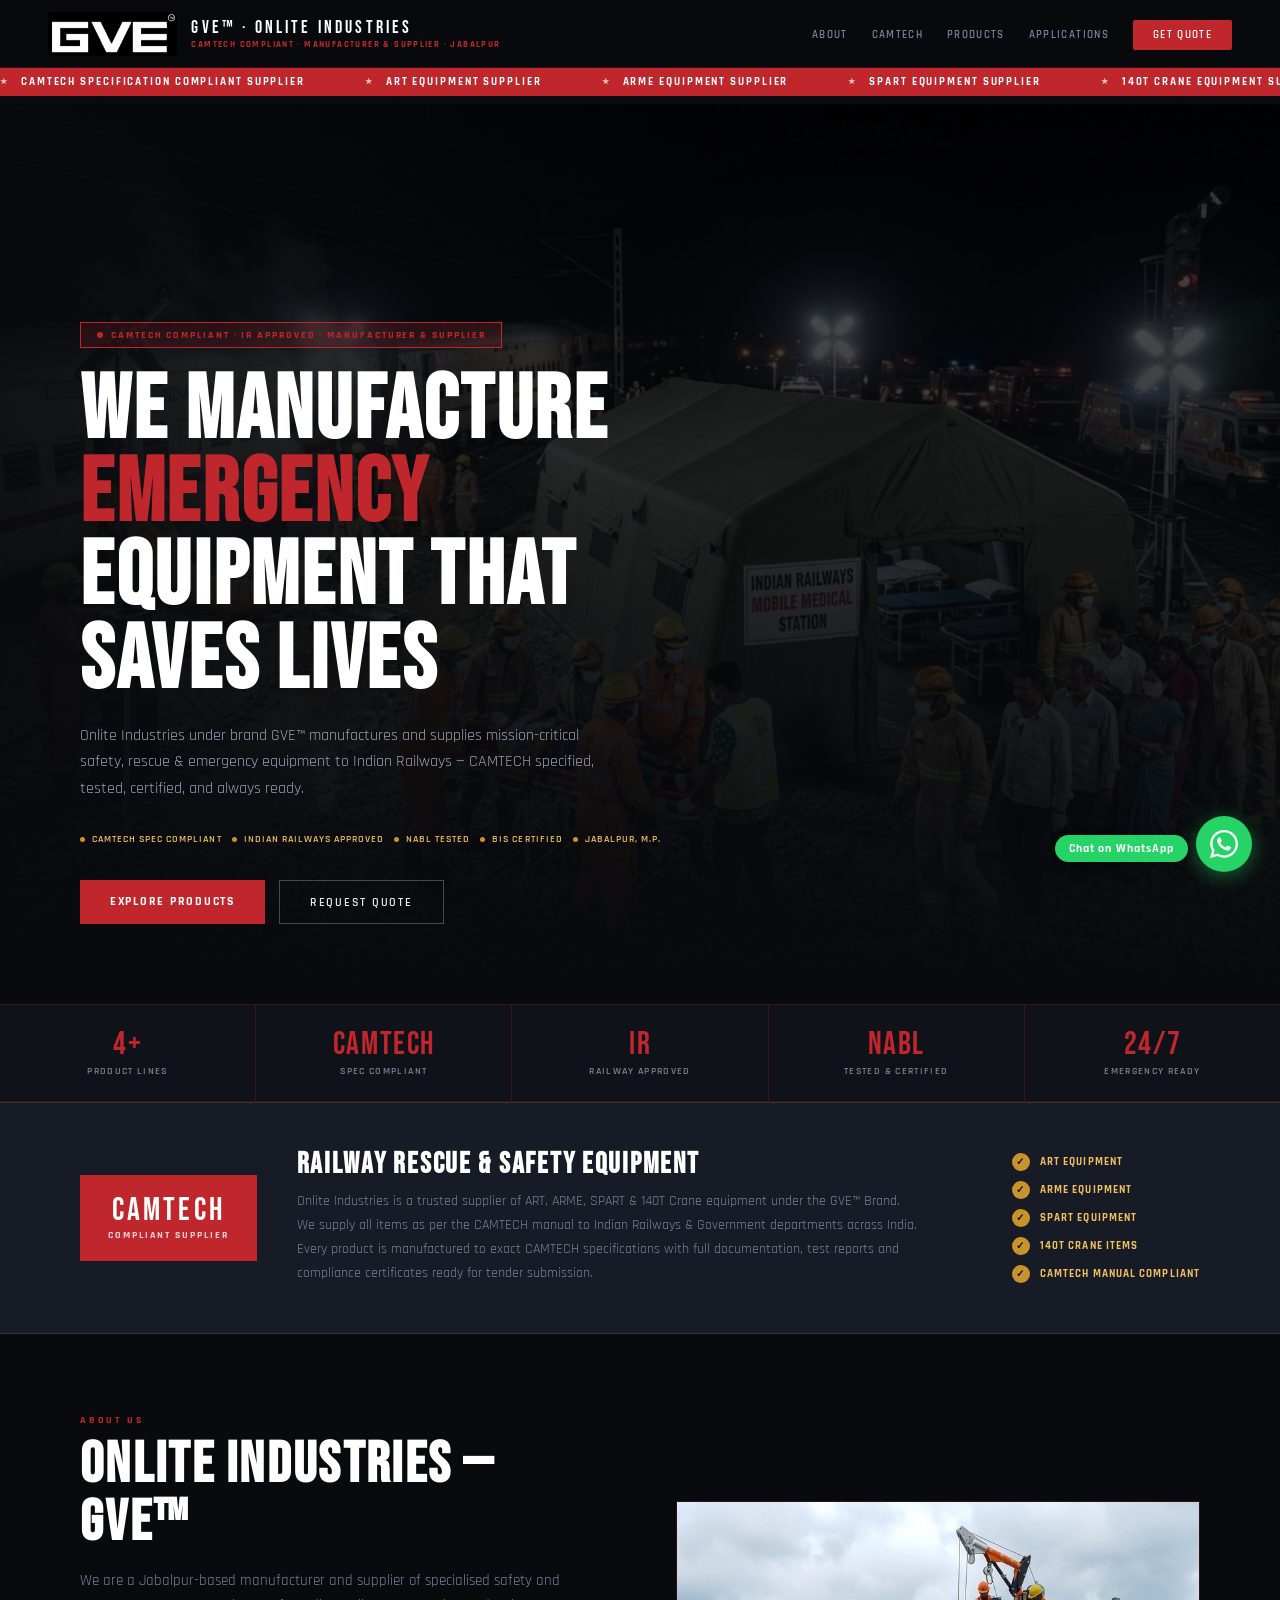
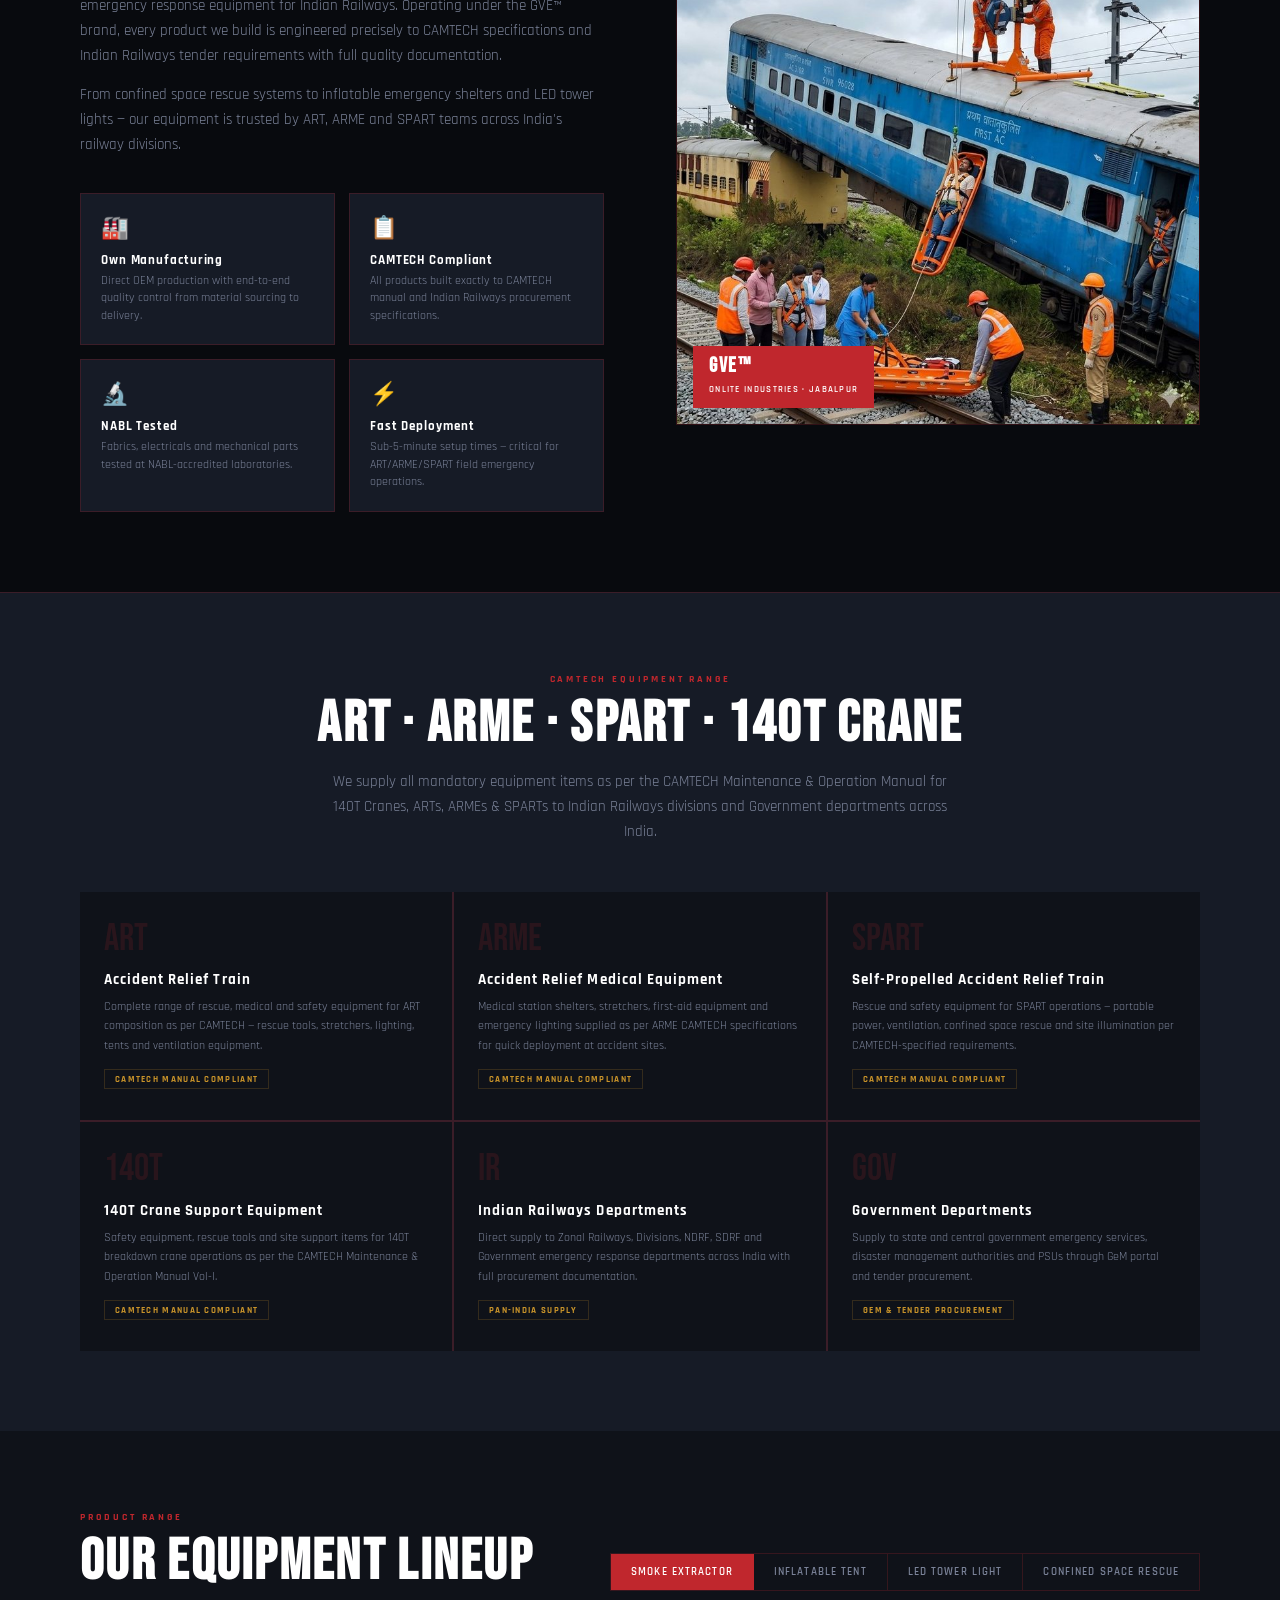
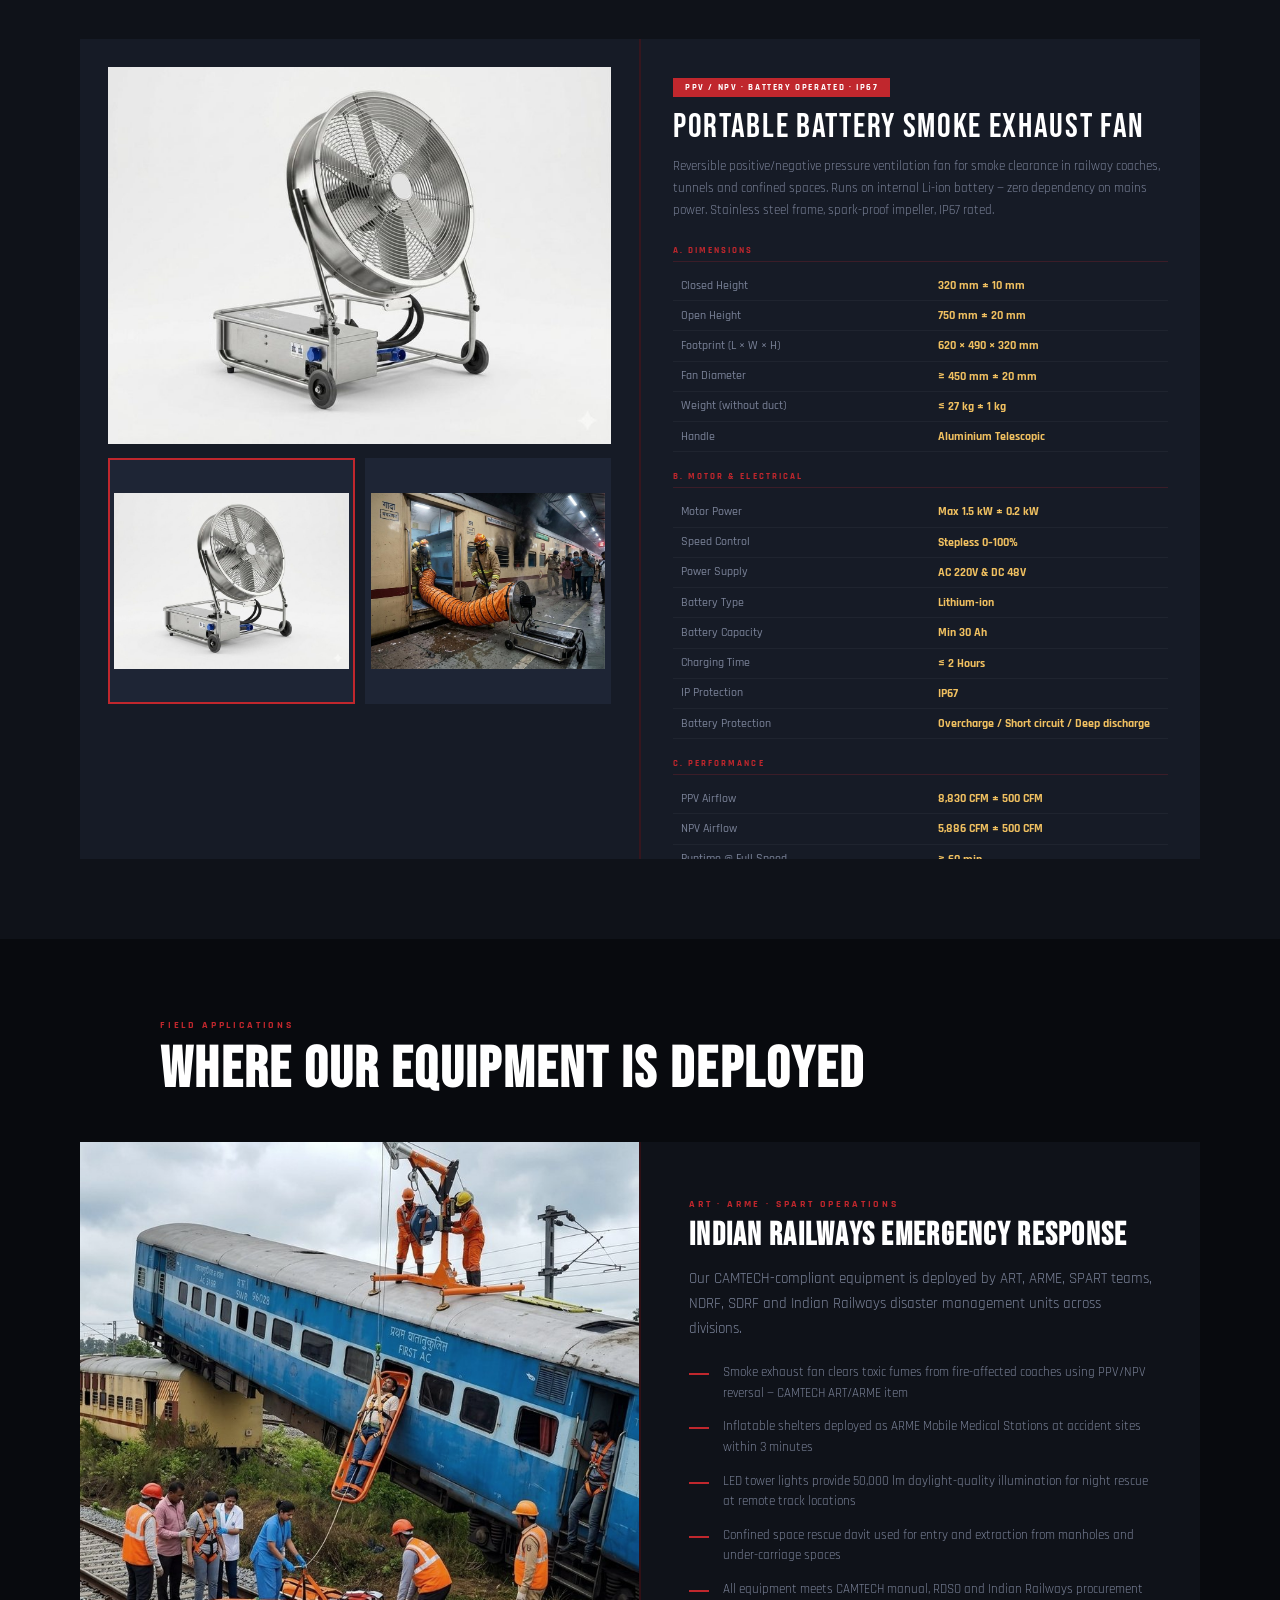
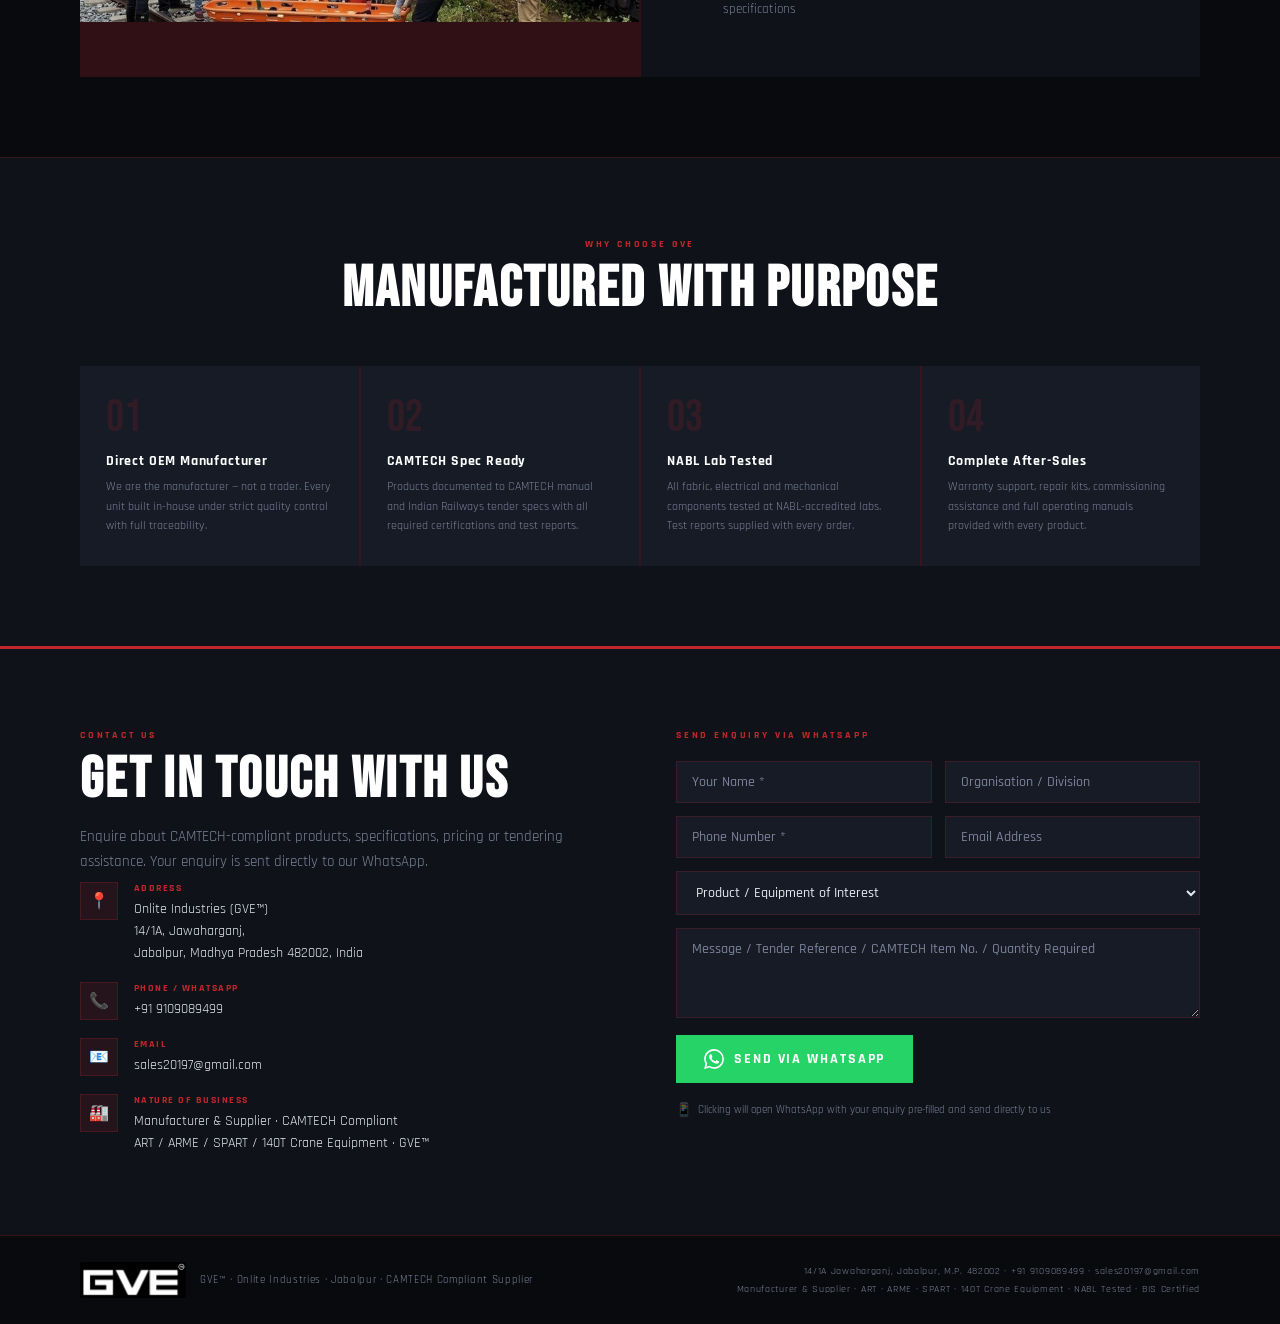
<file: index.html>
<!DOCTYPE html>
<html lang="en">
<head>
<meta charset="UTF-8">
<meta name="viewport" content="width=device-width, initial-scale=1.0">
<title>GVE – Onlite Industries | CAMTECH Compliant Railway Emergency Equipment Manufacturer</title>
<meta name="description" content="Onlite Industries (GVE Brand) - CAMTECH compliant manufacturer and supplier of ART, ARME, SPART and 140T Crane emergency equipment for Indian Railways. Based in Jabalpur, MP.">
<link rel="preconnect" href="https://fonts.googleapis.com">
<link href="https://fonts.googleapis.com/css2?family=Bebas+Neue&family=Rajdhani:wght@400;500;600;700&display=swap" rel="stylesheet">
<link rel="stylesheet" href="style.css">
</head>
<body>

<!-- NAV -->
<nav>
  <div class="nav-logo">
    <img src="logo.png" alt="GVE Logo">
    <div class="nav-info">
      <span class="nav-brand">GVE™ · Onlite Industries</span>
      <span class="nav-sub">CAMTECH Compliant · Manufacturer &amp; Supplier · Jabalpur</span>
    </div>
  </div>
  <ul class="nav-links">
    <li><a href="#about">About</a></li>
    <li><a href="#camtech">CAMTECH</a></li>
    <li><a href="#products">Products</a></li>
    <li><a href="#application">Applications</a></li>
    <li><a href="#contact" class="nav-cta">Get Quote</a></li>
  </ul>
</nav>

<!-- TICKER -->
<div class="camtech-ticker">
  <div class="ticker-inner">
    <span class="ticker-item">CAMTECH Specification Compliant Supplier</span>
    <span class="ticker-item">ART Equipment Supplier</span>
    <span class="ticker-item">ARME Equipment Supplier</span>
    <span class="ticker-item">SPART Equipment Supplier</span>
    <span class="ticker-item">140T Crane Equipment Supplier</span>
    <span class="ticker-item">Indian Railways Approved</span>
    <span class="ticker-item">NABL Tested Materials</span>
    <span class="ticker-item">BIS Certified Products</span>
    <span class="ticker-item">CAMTECH Specification Compliant Supplier</span>
    <span class="ticker-item">ART Equipment Supplier</span>
    <span class="ticker-item">ARME Equipment Supplier</span>
    <span class="ticker-item">SPART Equipment Supplier</span>
    <span class="ticker-item">140T Crane Equipment Supplier</span>
    <span class="ticker-item">Indian Railways Approved</span>
    <span class="ticker-item">NABL Tested Materials</span>
    <span class="ticker-item">BIS Certified Products</span>
  </div>
</div>

<!-- WHATSAPP FLOAT -->
<a class="wa-float" href="https://wa.me/919109089499" target="_blank" title="Chat on WhatsApp">
  <svg xmlns="http://www.w3.org/2000/svg" width="28" height="28" viewBox="0 0 24 24" fill="white"><path d="M17.472 14.382c-.297-.149-1.758-.867-2.03-.967-.273-.099-.471-.148-.67.15-.197.297-.767.966-.94 1.164-.173.199-.347.223-.644.075-.297-.15-1.255-.463-2.39-1.475-.883-.788-1.48-1.761-1.653-2.059-.173-.297-.018-.458.13-.606.134-.133.298-.347.446-.52.149-.174.198-.298.298-.497.099-.198.05-.371-.025-.52-.075-.149-.669-1.612-.916-2.207-.242-.579-.487-.5-.669-.51-.173-.008-.371-.01-.57-.01-.198 0-.52.074-.792.372-.272.297-1.04 1.016-1.04 2.479 0 1.462 1.065 2.875 1.213 3.074.149.198 2.096 3.2 5.077 4.487.709.306 1.262.489 1.694.625.712.227 1.36.195 1.871.118.571-.085 1.758-.719 2.006-1.413.248-.694.248-1.289.173-1.413-.074-.124-.272-.198-.57-.347m-5.421 7.403h-.004a9.87 9.87 0 01-5.031-1.378l-.361-.214-3.741.982.998-3.648-.235-.374a9.86 9.86 0 01-1.51-5.26c.001-5.45 4.436-9.884 9.888-9.884 2.64 0 5.122 1.03 6.988 2.898a9.825 9.825 0 012.893 6.994c-.003 5.45-4.437 9.884-9.885 9.884m8.413-18.297A11.815 11.815 0 0012.05 0C5.495 0 .16 5.335.157 11.892c0 2.096.547 4.142 1.588 5.945L.057 24l6.305-1.654a11.882 11.882 0 005.683 1.448h.005c6.554 0 11.89-5.335 11.893-11.893a11.821 11.821 0 00-3.48-8.413Z"/></svg>
</a>
<div class="wa-float-label">Chat on WhatsApp</div>

<!-- HERO -->
<div class="hero">
  <div class="hero-bg"></div>
  <div class="hero-grad"></div>
  <div class="hero-grad2"></div>
  <div class="hero-content">
    <div class="pill"><span></span> CAMTECH Compliant · IR Approved · Manufacturer &amp; Supplier</div>
    <h1 class="hero-title">WE MANUFACTURE<br><span class="accent">EMERGENCY</span><br>EQUIPMENT THAT<br>SAVES LIVES</h1>
    <p class="hero-desc">Onlite Industries under brand GVE™ manufactures and supplies mission-critical safety, rescue &amp; emergency equipment to Indian Railways — CAMTECH specified, tested, certified, and always ready.</p>
    <div class="hero-chips">
      <span class="chip">CAMTECH Spec Compliant</span>
      <span class="chip">Indian Railways Approved</span>
      <span class="chip">NABL Tested</span>
      <span class="chip">BIS Certified</span>
      <span class="chip">Jabalpur, M.P.</span>
    </div>
    <div class="hero-btns">
      <a href="#products" class="btn-r">Explore Products</a>
      <a href="#contact" class="btn-o">Request Quote</a>
    </div>
  </div>
</div>

<!-- STATS -->
<div class="stats">
  <div class="stat reveal"><div class="stat-n">4+</div><div class="stat-l">Product Lines</div></div>
  <div class="stat reveal"><div class="stat-n">CAMTECH</div><div class="stat-l">Spec Compliant</div></div>
  <div class="stat reveal"><div class="stat-n">IR</div><div class="stat-l">Railway Approved</div></div>
  <div class="stat reveal"><div class="stat-n">NABL</div><div class="stat-l">Tested &amp; Certified</div></div>
  <div class="stat reveal"><div class="stat-n">24/7</div><div class="stat-l">Emergency Ready</div></div>
</div>

<!-- CAMTECH BANNER -->
<div class="camtech-banner" id="camtech">
  <div class="camtech-inner reveal">
    <div class="camtech-badge"><div class="cb-top">CAMTECH</div><div class="cb-bot">Compliant Supplier</div></div>
    <div class="camtech-text">
      <h3>RAILWAY RESCUE &amp; SAFETY EQUIPMENT</h3>
      <p>Onlite Industries is a trusted supplier of ART, ARME, SPART &amp; 140T Crane equipment under the GVE™ Brand. We supply all items as per the CAMTECH manual to Indian Railways &amp; Government departments across India. Every product is manufactured to exact CAMTECH specifications with full documentation, test reports and compliance certificates ready for tender submission.</p>
    </div>
    <div class="camtech-tags">
      <div class="ctag">ART Equipment</div>
      <div class="ctag">ARME Equipment</div>
      <div class="ctag">SPART Equipment</div>
      <div class="ctag">140T Crane Items</div>
      <div class="ctag">CAMTECH Manual Compliant</div>
    </div>
  </div>
</div>

<!-- ABOUT -->
<section id="about" style="background:var(--dark)">
  <div class="about-wrap">
    <div class="reveal">
      <div class="sec-label">About Us</div>
      <h2 class="sec-title">ONLITE INDUSTRIES — GVE™</h2>
      <p class="sec-desc">We are a Jabalpur-based manufacturer and supplier of specialised safety and emergency response equipment for Indian Railways. Operating under the GVE™ brand, every product we build is engineered precisely to CAMTECH specifications and Indian Railways tender requirements with full quality documentation.</p>
      <p class="sec-desc" style="margin-top:14px">From confined space rescue systems to inflatable emergency shelters and LED tower lights — our equipment is trusted by ART, ARME and SPART teams across India's railway divisions.</p>
      <div class="about-cards">
        <div class="acard reveal"><div class="acard-ico">🏭</div><h4>Own Manufacturing</h4><p>Direct OEM production with end-to-end quality control from material sourcing to delivery.</p></div>
        <div class="acard reveal"><div class="acard-ico">📋</div><h4>CAMTECH Compliant</h4><p>All products built exactly to CAMTECH manual and Indian Railways procurement specifications.</p></div>
        <div class="acard reveal"><div class="acard-ico">🔬</div><h4>NABL Tested</h4><p>Fabrics, electricals and mechanical parts tested at NABL-accredited laboratories.</p></div>
        <div class="acard reveal"><div class="acard-ico">⚡</div><h4>Fast Deployment</h4><p>Sub-5-minute setup times — critical for ART/ARME/SPART field emergency operations.</p></div>
      </div>
    </div>
    <div class="reveal">
      <div class="about-right-img">
        <img src="confined_use.jpg" alt="Railway rescue operations" loading="lazy">
        <div class="about-badge"><strong>GVE™</strong><span>Onlite Industries · Jabalpur</span></div>
      </div>
    </div>
  </div>
</section>

<!-- CAMTECH EQUIPMENT -->
<section class="camtech-products">
  <div class="reveal" style="text-align:center">
    <div class="sec-label">CAMTECH Equipment Range</div>
    <h2 class="sec-title">ART · ARME · SPART · 140T CRANE</h2>
    <p class="sec-desc" style="max-width:640px;margin:0 auto">We supply all mandatory equipment items as per the CAMTECH Maintenance &amp; Operation Manual for 140T Cranes, ARTs, ARMEs &amp; SPARTs to Indian Railways divisions and Government departments across India.</p>
  </div>
  <div class="cp-grid">
    <div class="cp-card reveal"><div class="cp-card-num">ART</div><h3>Accident Relief Train</h3><p>Complete range of rescue, medical and safety equipment for ART composition as per CAMTECH — rescue tools, stretchers, lighting, tents and ventilation equipment.</p><span class="cp-tag">CAMTECH Manual Compliant</span></div>
    <div class="cp-card reveal"><div class="cp-card-num">ARME</div><h3>Accident Relief Medical Equipment</h3><p>Medical station shelters, stretchers, first-aid equipment and emergency lighting supplied as per ARME CAMTECH specifications for quick deployment at accident sites.</p><span class="cp-tag">CAMTECH Manual Compliant</span></div>
    <div class="cp-card reveal"><div class="cp-card-num">SPART</div><h3>Self-Propelled Accident Relief Train</h3><p>Rescue and safety equipment for SPART operations — portable power, ventilation, confined space rescue and site illumination per CAMTECH-specified requirements.</p><span class="cp-tag">CAMTECH Manual Compliant</span></div>
    <div class="cp-card reveal"><div class="cp-card-num">140T</div><h3>140T Crane Support Equipment</h3><p>Safety equipment, rescue tools and site support items for 140T breakdown crane operations as per the CAMTECH Maintenance &amp; Operation Manual Vol-I.</p><span class="cp-tag">CAMTECH Manual Compliant</span></div>
    <div class="cp-card reveal"><div class="cp-card-num">IR</div><h3>Indian Railways Departments</h3><p>Direct supply to Zonal Railways, Divisions, NDRF, SDRF and Government emergency response departments across India with full procurement documentation.</p><span class="cp-tag">Pan-India Supply</span></div>
    <div class="cp-card reveal"><div class="cp-card-num">GOV</div><h3>Government Departments</h3><p>Supply to state and central government emergency services, disaster management authorities and PSUs through GeM portal and tender procurement.</p><span class="cp-tag">GeM &amp; Tender Procurement</span></div>
  </div>
</section>

<!-- PRODUCTS -->
<section class="products-sec" id="products">
  <div class="prod-header reveal">
    <div>
      <div class="sec-label">Product Range</div>
      <h2 class="sec-title" style="margin-bottom:0">OUR EQUIPMENT LINEUP</h2>
    </div>
    <div class="prod-tabs">
      <button class="tab-btn active" onclick="showProd('smoke',this)">Smoke Extractor</button>
      <button class="tab-btn" onclick="showProd('tent',this)">Inflatable Tent</button>
      <button class="tab-btn" onclick="showProd('led',this)">LED Tower Light</button>
      <button class="tab-btn" onclick="showProd('confined',this)">Confined Space Rescue</button>
    </div>
  </div>

  <!-- SMOKE EXTRACTOR -->
  <div class="prod-detail active" id="prod-smoke">
    <div class="prod-layout">
      <div class="prod-gallery">
        <div class="main-img-wrap"><img id="smoke-main" src="smoke_product.jpg" alt="Battery Smoke Extractor"></div>
        <div class="thumb-row">
          <div class="thumb sel" onclick="setImg('smoke-main','smoke_product.jpg',this)"><img src="smoke_product.jpg" alt="" loading="lazy"></div>
          <div class="thumb" onclick="setImg('smoke-main','smoke_use.jpg',this)"><img src="smoke_use.jpg" alt="" loading="lazy"></div>
        </div>
      </div>
      <div class="prod-info">
        <div class="prod-tag">PPV / NPV · Battery Operated · IP67</div>
        <div class="prod-title">Portable Battery Smoke Exhaust Fan</div>
        <p class="prod-desc">Reversible positive/negative pressure ventilation fan for smoke clearance in railway coaches, tunnels and confined spaces. Runs on internal Li-ion battery — zero dependency on mains power. Stainless steel frame, spark-proof impeller, IP67 rated.</p>
        <div class="spec-section"><div class="spec-section-title">A. Dimensions</div>
          <table class="spec-table">
            <tr><td>Closed Height</td><td>320 mm ± 10 mm</td></tr>
            <tr><td>Open Height</td><td>750 mm ± 20 mm</td></tr>
            <tr><td>Footprint (L × W × H)</td><td>620 × 490 × 320 mm</td></tr>
            <tr><td>Fan Diameter</td><td>≥ 450 mm ± 20 mm</td></tr>
            <tr><td>Weight (without duct)</td><td>≤ 27 kg ± 1 kg</td></tr>
            <tr><td>Handle</td><td>Aluminium Telescopic</td></tr>
          </table>
        </div>
        <div class="spec-section"><div class="spec-section-title">B. Motor &amp; Electrical</div>
          <table class="spec-table">
            <tr><td>Motor Power</td><td>Max 1.5 kW ± 0.2 kW</td></tr>
            <tr><td>Speed Control</td><td>Stepless 0–100%</td></tr>
            <tr><td>Power Supply</td><td>AC 220V &amp; DC 48V</td></tr>
            <tr><td>Battery Type</td><td>Lithium-ion</td></tr>
            <tr><td>Battery Capacity</td><td>Min 30 Ah</td></tr>
            <tr><td>Charging Time</td><td>≤ 2 Hours</td></tr>
            <tr><td>IP Protection</td><td>IP67</td></tr>
            <tr><td>Battery Protection</td><td>Overcharge / Short circuit / Deep discharge</td></tr>
          </table>
        </div>
        <div class="spec-section"><div class="spec-section-title">C. Performance</div>
          <table class="spec-table">
            <tr><td>PPV Airflow</td><td>8,830 CFM ± 500 CFM</td></tr>
            <tr><td>NPV Airflow</td><td>5,886 CFM ± 500 CFM</td></tr>
            <tr><td>Runtime @ Full Speed</td><td>≥ 60 min</td></tr>
            <tr><td>Runtime @ 60% Speed</td><td>≥ 240 min</td></tr>
            <tr><td>Setup Time</td><td>≤ 10 seconds</td></tr>
            <tr><td>Tilt Range</td><td>–90° to +90°</td></tr>
            <tr><td>Duct Compatibility</td><td>Up to 10 m (500 mm PVC duct)</td></tr>
          </table>
        </div>
        <div class="spec-section"><div class="spec-section-title">D. Construction</div>
          <table class="spec-table">
            <tr><td>Main Frame</td><td>Stainless Steel</td></tr>
            <tr><td>Fan Blade</td><td>Reinforced Nylon / Polymer</td></tr>
            <tr><td>Fan Guard</td><td>SS Mesh (max 8 mm gap)</td></tr>
            <tr><td>Control Panel</td><td>IP65 LCD — Temp, Battery, Emergency Stop</td></tr>
            <tr><td>Inbuilt LED Light</td><td>Yes — Night Operation</td></tr>
            <tr><td>Spark Proof Impeller</td><td>Yes — Dynamic Balanced</td></tr>
          </table>
        </div>
        <div class="prod-rail-tag">✓ CAMTECH Compliant · Indian Railways Approved · NABL Tested</div>
      </div>
    </div>
  </div>

  <!-- INFLATABLE TENT -->
  <div class="prod-detail" id="prod-tent">
    <div class="prod-layout">
      <div class="prod-gallery">
        <div class="main-img-wrap"><img id="tent-main" src="tent1.jpg" alt="Inflatable Tent"></div>
        <div class="thumb-row">
          <div class="thumb sel" onclick="setImg('tent-main','tent1.jpg',this)"><img src="tent1.jpg" alt="" loading="lazy"></div>
          <div class="thumb" onclick="setImg('tent-main','tent2.jpg',this)"><img src="tent2.jpg" alt="" loading="lazy"></div>
          <div class="thumb" onclick="setImg('tent-main','tent3.jpg',this)"><img src="tent3.jpg" alt="" loading="lazy"></div>
        </div>
      </div>
      <div class="prod-info">
        <div class="prod-tag">Mobile Medical Station · Rapid Deploy · Air Beam</div>
        <div class="prod-title">Inflatable Modular Shelter Tent</div>
        <p class="prod-desc">Military-grade dark green inflatable shelter for Indian Railways ARME Mobile Medical Stations. Inflates in 3 minutes with dual AC blowers or 5 minutes on battery pack. Stands 60+ hours in field conditions with NABL-tested materials.</p>
        <div class="spec-section"><div class="spec-section-title">A. Dimensions &amp; Structure</div>
          <table class="spec-table">
            <tr><td>Nominal Size (L × W × H)</td><td>7.5 × 5.5 × 2.95 m (±5%)</td></tr>
            <tr><td>Sidewall Height</td><td>2.0 m (±5%)</td></tr>
            <tr><td>Air Beam Diameter</td><td>25–29 cm</td></tr>
            <tr><td>Doors</td><td>2 Nos. — 2×2 m each, Zippered</td></tr>
            <tr><td>Windows with Netting</td><td>6 Nos. — Zippered / Velcro</td></tr>
            <tr><td>Max Weight (excl. accessories)</td><td>140 kg</td></tr>
            <tr><td>Colour</td><td>Dark Green</td></tr>
          </table>
        </div>
        <div class="spec-section"><div class="spec-section-title">B. Materials &amp; Fabric</div>
          <table class="spec-table">
            <tr><td>Air Beam Fabric</td><td>Double-Side Coated PVC</td></tr>
            <tr><td>Outer Cover</td><td>High-Strength Oxford Fabric</td></tr>
            <tr><td>Inner Liner</td><td>Polyester Fabric (insulation)</td></tr>
            <tr><td>Ground Sheet</td><td>Double-Side Coated PVC + Extra Ground Sheet</td></tr>
            <tr><td>Seams</td><td>Polyester thread + Seam Tape (waterproof)</td></tr>
          </table>
        </div>
        <div class="spec-section"><div class="spec-section-title">C. Blower &amp; Power System</div>
          <table class="spec-table">
            <tr><td>AC Blower Power</td><td>Min 1750W, 230–240V AC, 50–60 Hz</td></tr>
            <tr><td>Inflation Time (2 blowers)</td><td>3 minutes</td></tr>
            <tr><td>Inflation Time (battery pack)</td><td>5 minutes</td></tr>
            <tr><td>Battery Type</td><td>LiFePO4 (Lithium Iron Phosphate)</td></tr>
            <tr><td>Battery Capacity</td><td>100 Ah</td></tr>
            <tr><td>Battery AC Output</td><td>220V–230V Inverter</td></tr>
            <tr><td>Battery Weight</td><td>15.63 kg ± 3 kg</td></tr>
            <tr><td>Blower Control</td><td>Wireless Remote, Auto Pressure Cut-Off</td></tr>
          </table>
        </div>
        <div class="spec-section"><div class="spec-section-title">D. Safety &amp; Performance</div>
          <table class="spec-table">
            <tr><td>Safety Valve Relief</td><td>3 PSI ± 0.5 PSI (auto over-pressure)</td></tr>
            <tr><td>Wind Stability</td><td>Stable at 25 km/hr</td></tr>
            <tr><td>Standing Duration</td><td>Minimum 60 hours</td></tr>
            <tr><td>Ground Anchoring</td><td>8× GI Pegs φ8mm×500mm + 8× Ropes</td></tr>
            <tr><td>NABL Test Standards</td><td>IS 7016 Part II, III, VII; IS 11871</td></tr>
            <tr><td>Warranty</td><td>1 Year (Fabric) / 6 Months (Battery Pack)</td></tr>
          </table>
        </div>
        <div class="prod-rail-tag">✓ CAMTECH Compliant · ARME Mobile Medical Station · NABL Tested</div>
      </div>
    </div>
  </div>

  <!-- LED TOWER LIGHT -->
  <div class="prod-detail" id="prod-led">
    <div class="prod-layout">
      <div class="prod-gallery">
        <div class="main-img-wrap"><img id="led-main" src="led1.jpg" alt="LED Tower Light"></div>
        <div class="thumb-row">
          <div class="thumb sel" onclick="setImg('led-main','led1.jpg',this)"><img src="led1.jpg" alt="" loading="lazy"></div>
          <div class="thumb" onclick="setImg('led-main','led2.jpg',this)"><img src="led2.jpg" alt="" loading="lazy"></div>
          <div class="thumb" onclick="setImg('led-main','led3.jpg',this)"><img src="led3.jpg" alt="" loading="lazy"></div>
        </div>
      </div>
      <div class="prod-info">
        <div class="prod-tag">250W · 50,000 Lm · BIS Certified · IP55</div>
        <div class="prod-title">Portable Telescopic LED Tower Light</div>
        <p class="prod-desc">Battery-powered motorised mast LED flood tower for night rescue and emergency site illumination at railway accident sites. Deploys in 30 seconds, covers 180 sq.m, 4 lighting modes with wireless remote. Charges while running on AC power.</p>
        <div class="spec-section"><div class="spec-section-title">A. LED Specifications</div>
          <table class="spec-table">
            <tr><td>Rated Wattage</td><td>250 W (4 × 60W heads)</td></tr>
            <tr><td>Colour Temperature</td><td>6500K</td></tr>
            <tr><td>CRI</td><td>≥ 80</td></tr>
            <tr><td>High Level Lumen</td><td>50,000 lm</td></tr>
            <tr><td>Medium Level Lumen</td><td>20,000 lm</td></tr>
            <tr><td>Low Level Lumen</td><td>5,000 lm</td></tr>
            <tr><td>Area Coverage</td><td>180 sq.m</td></tr>
            <tr><td>BIS Compliance</td><td>IS 10322 (Part 5/Sec 5)</td></tr>
          </table>
        </div>
        <div class="spec-section"><div class="spec-section-title">B. Mast &amp; Dimensions</div>
          <table class="spec-table">
            <tr><td>Tower Height (extended)</td><td>&gt; 3.0 m</td></tr>
            <tr><td>Closed Size (L×W×H)</td><td>645 × 585 × 1200 mm ± 5%</td></tr>
            <tr><td>Setup Time</td><td>~30 seconds</td></tr>
            <tr><td>Gross Weight (with battery)</td><td>Max 55 kg</td></tr>
            <tr><td>Wind Resistance</td><td>55 km/hr</td></tr>
            <tr><td>IP Protection</td><td>IP55</td></tr>
          </table>
        </div>
        <div class="spec-section"><div class="spec-section-title">C. Battery &amp; Power</div>
          <table class="spec-table">
            <tr><td>Battery Type</td><td>Li-ion, 15.0 Ah</td></tr>
            <tr><td>Charging Time</td><td>5 hours minimum</td></tr>
            <tr><td>Runtime at High Level</td><td>4 Hours</td></tr>
            <tr><td>Runtime at Medium Level</td><td>6 Hours</td></tr>
            <tr><td>Runtime at Low Level</td><td>8 Hours</td></tr>
            <tr><td>Input Voltage (AC)</td><td>220–240V, 50/60 Hz</td></tr>
            <tr><td>DC Input</td><td>72V DC, 4.5A</td></tr>
          </table>
        </div>
        <div class="spec-section"><div class="spec-section-title">D. Features &amp; Accessories</div>
          <table class="spec-table">
            <tr><td>Lighting Modes</td><td>High / Medium / Low / SOS</td></tr>
            <tr><td>Remote Control</td><td>Wireless — Power On/Off &amp; Mode Switch</td></tr>
            <tr><td>Transport</td><td>Wheeled container box + trolley handle</td></tr>
            <tr><td>Rain Cover</td><td>Provided</td></tr>
            <tr><td>AC Mode</td><td>Charges battery while running on AC</td></tr>
          </table>
        </div>
        <div class="prod-rail-tag">✓ CAMTECH Compliant · BIS IS 10322 · Indian Railways Approved</div>
      </div>
    </div>
  </div>

  <!-- CONFINED SPACE RESCUE -->
  <div class="prod-detail" id="prod-confined">
    <div class="prod-layout">
      <div class="prod-gallery">
        <div class="main-img-wrap"><img id="confined-main" src="confined_product.jpg" alt="Confined Space Rescue System"></div>
        <div class="thumb-row">
          <div class="thumb sel" onclick="setImg('confined-main','confined_product.jpg',this)"><img src="confined_product.jpg" alt="" loading="lazy"></div>
          <div class="thumb" onclick="setImg('confined-main','confined_use.jpg',this)"><img src="confined_use.jpg" alt="" loading="lazy"></div>
        </div>
      </div>
      <div class="prod-info">
        <div class="prod-tag">22.2 kN · 140 kg SRL · Vertical Rescue</div>
        <div class="prod-title">Confined Space Rescue System</div>
        <p class="prod-desc">Heavy-duty portable davit system for safe vertical entry and emergency extraction from manholes, railway under-carriages and confined maintenance spaces. Lightweight aluminium frame, man-rated winch, tool-free 360° swivelling arm.</p>
        <div class="spec-section"><div class="spec-section-title">A. Davit Crane &amp; Base</div>
          <table class="spec-table">
            <tr><td>Frame Material</td><td>Lightweight Aluminium</td></tr>
            <tr><td>Assembly</td><td>Tool-Free — Rapid Field Setup</td></tr>
            <tr><td>Arm Rotation</td><td>360° Swivelling</td></tr>
            <tr><td>Base Type</td><td>Adjustable H-Base with Independent Levelling Jacks</td></tr>
            <tr><td>Surface Compatibility</td><td>Uneven Surfaces — Fully Adjustable</td></tr>
          </table>
        </div>
        <div class="spec-section"><div class="spec-section-title">B. Winch &amp; SRL</div>
          <table class="spec-table">
            <tr><td>Winch Type</td><td>Man-Rated Mechanical Winch</td></tr>
            <tr><td>Gear Ratio</td><td>5:1</td></tr>
            <tr><td>Cable</td><td>30 m Galvanised Steel with Automatic Brake</td></tr>
            <tr><td>SRL Type</td><td>Dual-Mode — Fall Arrest &amp; Emergency Hoist</td></tr>
            <tr><td>SRL Capacity</td><td>140 kg</td></tr>
            <tr><td>Breaking Strength</td><td>22.2 kN (5,000 lbs)</td></tr>
          </table>
        </div>
        <div class="spec-section"><div class="spec-section-title">C. Stretcher &amp; Harness</div>
          <table class="spec-table">
            <tr><td>Stretcher Material</td><td>HDPE Shell with Stainless Steel Frame</td></tr>
            <tr><td>Stretcher Design</td><td>Tapered for Vertical Hoisting in Narrow Manholes</td></tr>
            <tr><td>Harness Attachment</td><td>Sternal and Shoulder D-Rings</td></tr>
            <tr><td>Harness Buckles</td><td>Quick-Connect with Ergonomic Padding</td></tr>
          </table>
        </div>
        <div class="prod-rail-tag">✓ CAMTECH Compliant · Indian Railways Approved · Vertical Rescue</div>
      </div>
    </div>
  </div>
</section>

<!-- APPLICATION -->
<section class="use-section" id="application">
  <div style="margin-bottom:44px;padding:0 80px" class="reveal">
    <div class="sec-label">Field Applications</div>
    <h2 class="sec-title">WHERE OUR EQUIPMENT IS DEPLOYED</h2>
  </div>
  <div class="use-grid">
    <div class="use-img reveal"><img src="confined_use.jpg" alt="Railway rescue operations" loading="lazy"></div>
    <div class="use-content reveal">
      <div class="sec-label">ART · ARME · SPART Operations</div>
      <h3 style="font-family:'Bebas Neue',sans-serif;font-size:2rem;letter-spacing:0.04em;color:#fff;line-height:1;margin-bottom:14px">INDIAN RAILWAYS EMERGENCY RESPONSE</h3>
      <p class="sec-desc">Our CAMTECH-compliant equipment is deployed by ART, ARME, SPART teams, NDRF, SDRF and Indian Railways disaster management units across divisions.</p>
      <ul class="use-list">
        <li>Smoke exhaust fan clears toxic fumes from fire-affected coaches using PPV/NPV reversal — CAMTECH ART/ARME item</li>
        <li>Inflatable shelters deployed as ARME Mobile Medical Stations at accident sites within 3 minutes</li>
        <li>LED tower lights provide 50,000 lm daylight-quality illumination for night rescue at remote track locations</li>
        <li>Confined space rescue davit used for entry and extraction from manholes and under-carriage spaces</li>
        <li>All equipment meets CAMTECH manual, RDSO and Indian Railways procurement specifications</li>
      </ul>
    </div>
  </div>
</section>

<!-- WHY US -->
<section class="why-sec">
  <div class="reveal" style="text-align:center">
    <div class="sec-label">Why Choose GVE</div>
    <h2 class="sec-title">MANUFACTURED WITH PURPOSE</h2>
  </div>
  <div class="why-grid">
    <div class="why-card reveal"><div class="why-num">01</div><h3>Direct OEM Manufacturer</h3><p>We are the manufacturer — not a trader. Every unit built in-house under strict quality control with full traceability.</p></div>
    <div class="why-card reveal"><div class="why-num">02</div><h3>CAMTECH Spec Ready</h3><p>Products documented to CAMTECH manual and Indian Railways tender specs with all required certifications and test reports.</p></div>
    <div class="why-card reveal"><div class="why-num">03</div><h3>NABL Lab Tested</h3><p>All fabric, electrical and mechanical components tested at NABL-accredited labs. Test reports supplied with every order.</p></div>
    <div class="why-card reveal"><div class="why-num">04</div><h3>Complete After-Sales</h3><p>Warranty support, repair kits, commissioning assistance and full operating manuals provided with every product.</p></div>
  </div>
</section>

<!-- CONTACT -->
<section class="contact-sec" id="contact">
  <div class="contact-wrap">
    <div class="reveal">
      <div class="sec-label">Contact Us</div>
      <h2 class="sec-title">GET IN TOUCH WITH US</h2>
      <p class="sec-desc">Enquire about CAMTECH-compliant products, specifications, pricing or tendering assistance. Your enquiry is sent directly to our WhatsApp.</p>
      <div class="contact-info">
        <div class="cinfo-item"><div class="cinfo-icon">📍</div><div class="cinfo-text"><h4>Address</h4><p>Onlite Industries (GVE™)<br>14/1A, Jawaharganj,<br>Jabalpur, Madhya Pradesh 482002, India</p></div></div>
        <div class="cinfo-item"><div class="cinfo-icon">📞</div><div class="cinfo-text"><h4>Phone / WhatsApp</h4><p><a href="https://wa.me/919109089499">+91 9109089499</a></p></div></div>
        <div class="cinfo-item"><div class="cinfo-icon">📧</div><div class="cinfo-text"><h4>Email</h4><p><a href="mailto:sales20197@gmail.com">sales20197@gmail.com</a></p></div></div>
        <div class="cinfo-item"><div class="cinfo-icon">🏭</div><div class="cinfo-text"><h4>Nature of Business</h4><p>Manufacturer &amp; Supplier · CAMTECH Compliant<br>ART / ARME / SPART / 140T Crane Equipment · GVE™</p></div></div>
      </div>
    </div>
    <div class="reveal">
      <div class="sec-label" style="margin-bottom:20px">Send Enquiry via WhatsApp</div>
      <div class="contact-form">
        <div class="form-row">
          <input class="form-input" id="f_name" type="text" placeholder="Your Name *">
          <input class="form-input" id="f_org" type="text" placeholder="Organisation / Division">
        </div>
        <div class="form-row">
          <input class="form-input" id="f_phone" type="tel" placeholder="Phone Number *">
          <input class="form-input" id="f_email" type="email" placeholder="Email Address">
        </div>
        <select class="form-input" id="f_product">
          <option value="" disabled selected>Product / Equipment of Interest</option>
          <option>Battery Smoke Exhaust Fan (PPV/NPV) — ART/ARME</option>
          <option>Inflatable Modular Shelter Tent — ARME Medical Station</option>
          <option>Portable Telescopic LED Tower Light — ART/SPART</option>
          <option>Confined Space Rescue System — ART/ARME</option>
          <option>140T Crane Support Equipment</option>
          <option>Multiple Products / Complete Package</option>
        </select>
        <textarea class="form-input" id="f_msg" placeholder="Message / Tender Reference / CAMTECH Item No. / Quantity Required"></textarea>
        <button class="wa-submit" onclick="sendWhatsApp()">
          <svg xmlns="http://www.w3.org/2000/svg" width="20" height="20" viewBox="0 0 24 24" fill="white"><path d="M17.472 14.382c-.297-.149-1.758-.867-2.03-.967-.273-.099-.471-.148-.67.15-.197.297-.767.966-.94 1.164-.173.199-.347.223-.644.075-.297-.15-1.255-.463-2.39-1.475-.883-.788-1.48-1.761-1.653-2.059-.173-.297-.018-.458.13-.606.134-.133.298-.347.446-.52.149-.174.198-.298.298-.497.099-.198.05-.371-.025-.52-.075-.149-.669-1.612-.916-2.207-.242-.579-.487-.5-.669-.51-.173-.008-.371-.01-.57-.01-.198 0-.52.074-.792.372-.272.297-1.04 1.016-1.04 2.479 0 1.462 1.065 2.875 1.213 3.074.149.198 2.096 3.2 5.077 4.487.709.306 1.262.489 1.694.625.712.227 1.36.195 1.871.118.571-.085 1.758-.719 2.006-1.413.248-.694.248-1.289.173-1.413-.074-.124-.272-.198-.57-.347m-5.421 7.403h-.004a9.87 9.87 0 01-5.031-1.378l-.361-.214-3.741.982.998-3.648-.235-.374a9.86 9.86 0 01-1.51-5.26c.001-5.45 4.436-9.884 9.888-9.884 2.64 0 5.122 1.03 6.988 2.898a9.825 9.825 0 012.893 6.994c-.003 5.45-4.437 9.884-9.885 9.884m8.413-18.297A11.815 11.815 0 0012.05 0C5.495 0 .16 5.335.157 11.892c0 2.096.547 4.142 1.588 5.945L.057 24l6.305-1.654a11.882 11.882 0 005.683 1.448h.005c6.554 0 11.89-5.335 11.893-11.893a11.821 11.821 0 00-3.48-8.413Z"/></svg>
          Send via WhatsApp
        </button>
        <div class="wa-note">Clicking will open WhatsApp with your enquiry pre-filled and send directly to us</div>
      </div>
    </div>
  </div>
</section>

<!-- FOOTER -->
<footer>
  <div class="ft-left">
    <img src="logo.png" alt="GVE Logo">
    <span class="ft-text">GVE™ · Onlite Industries · Jabalpur · CAMTECH Compliant Supplier</span>
  </div>
  <div class="ft-right">
    14/1A Jawaharganj, Jabalpur, M.P. 482002 · +91 9109089499 · sales20197@gmail.com<br>
    Manufacturer &amp; Supplier · ART · ARME · SPART · 140T Crane Equipment · NABL Tested · BIS Certified
  </div>
</footer>

<script>
function showProd(name,btn){
  document.querySelectorAll('.prod-detail').forEach(d=>d.classList.remove('active'));
  document.querySelectorAll('.tab-btn').forEach(b=>b.classList.remove('active'));
  document.getElementById('prod-'+name).classList.add('active');
  btn.classList.add('active');
}
function setImg(id,url,thumb){
  document.getElementById(id).src=url;
  thumb.closest('.thumb-row').querySelectorAll('.thumb').forEach(t=>t.classList.remove('sel'));
  thumb.classList.add('sel');
}
function sendWhatsApp(){
  const name=document.getElementById('f_name').value.trim();
  const org=document.getElementById('f_org').value.trim();
  const phone=document.getElementById('f_phone').value.trim();
  const email=document.getElementById('f_email').value.trim();
  const product=document.getElementById('f_product').value;
  const msg=document.getElementById('f_msg').value.trim();
  if(!name){alert('Please enter your name.');return;}
  if(!phone){alert('Please enter your phone number.');return;}
  let text='🔴 *NEW ENQUIRY — GVE / Onlite Industries Website*\n\n';
  text+='👤 *Name:* '+name+'\n';
  if(org) text+='🏢 *Organisation:* '+org+'\n';
  text+='📞 *Phone:* '+phone+'\n';
  if(email) text+='📧 *Email:* '+email+'\n';
  if(product) text+='📦 *Product Interest:* '+product+'\n';
  if(msg) text+='💬 *Message:* '+msg+'\n';
  text+='\n_Sent from GVE Website_';
  window.open('https://wa.me/919109089499?text='+encodeURIComponent(text),'_blank');
}
const obs=new IntersectionObserver(entries=>{
  entries.forEach(e=>{if(e.isIntersecting){e.target.classList.add('visible');obs.unobserve(e.target);}});
},{threshold:0.1});
document.querySelectorAll('.reveal').forEach(el=>obs.observe(el));
</script>
</body>
</html>
</file>
<file: style.css>
*,*::before,*::after{box-sizing:border-box;margin:0;padding:0}
:root{
  --red:#C0272D;--gold:#C8932A;--gold2:#f0c060;
  --dark:#080A0E;--dark2:#0f1219;--dark3:#161b26;--dark4:#1e2535;
  --text:#E4E8F0;--muted:#7A8298;
  --border:rgba(192,39,45,0.22);--border2:rgba(200,147,42,0.2);
}
html{scroll-behavior:smooth}
body{font-family:'Rajdhani',sans-serif;background:var(--dark);color:var(--text);overflow-x:hidden}
nav{position:fixed;top:0;left:0;right:0;z-index:200;height:68px;display:flex;align-items:center;justify-content:space-between;padding:0 48px;background:rgba(8,10,14,0.97);backdrop-filter:blur(16px);border-bottom:1px solid var(--border)}
.nav-logo{display:flex;align-items:center;gap:14px}
.nav-logo img{height:44px;width:auto;border-radius:3px}
.nav-info .nav-brand{font-family:'Bebas Neue',sans-serif;font-size:1.1rem;letter-spacing:0.18em;color:#fff;display:block}
.nav-info .nav-sub{font-size:0.58rem;letter-spacing:0.15em;color:var(--red);font-weight:700;text-transform:uppercase;display:block}
.nav-links{display:flex;gap:24px;list-style:none}
.nav-links a{text-decoration:none;font-size:0.7rem;letter-spacing:0.12em;font-weight:600;color:var(--muted);text-transform:uppercase;transition:color 0.2s;padding-bottom:2px;border-bottom:2px solid transparent}
.nav-links a:hover{color:#fff;border-bottom-color:var(--red)}
.nav-cta{background:var(--red)!important;color:#fff!important;padding:8px 20px!important;border-radius:2px;border-bottom:none!important}
.nav-cta:hover{background:#a01e23!important}
.camtech-ticker{background:var(--red);padding:7px 0;overflow:hidden;position:fixed;top:68px;left:0;right:0;z-index:199}
.ticker-inner{display:flex;gap:60px;animation:ticker 30s linear infinite;white-space:nowrap;width:max-content}
@keyframes ticker{from{transform:translateX(0)}to{transform:translateX(-50%)}}
.ticker-item{font-size:0.66rem;letter-spacing:0.18em;font-weight:700;text-transform:uppercase;color:#fff;display:inline-flex;align-items:center;gap:12px}
.ticker-item::before{content:'★';font-size:0.5rem;opacity:0.7}
.hero{position:relative;height:100vh;min-height:620px;display:flex;align-items:flex-end;overflow:hidden;margin-top:104px}
.hero-bg{position:absolute;inset:0;background-image:url('main_bg.jpg');background-size:cover;background-position:center 25%;animation:hZoom 20s ease-in-out infinite alternate;filter:brightness(0.38) saturate(0.75)}
@keyframes hZoom{from{transform:scale(1)}to{transform:scale(1.1)}}
.hero-grad{position:absolute;inset:0;background:linear-gradient(to top,rgba(8,10,14,1) 0%,rgba(8,10,14,0.65) 40%,rgba(8,10,14,0.05) 100%)}
.hero-grad2{position:absolute;inset:0;background:linear-gradient(100deg,rgba(8,10,14,0.88) 0%,transparent 58%)}
.hero-content{position:relative;z-index:2;padding:0 80px 80px 80px;max-width:900px;width:100%}
.pill{display:inline-flex;align-items:center;gap:8px;background:rgba(192,39,45,0.15);border:1px solid var(--red);color:var(--red);font-size:0.6rem;letter-spacing:0.2em;font-weight:700;padding:6px 16px;text-transform:uppercase;margin-bottom:22px}
.pill span{width:6px;height:6px;background:var(--red);border-radius:50%;animation:blink 1.5s infinite}
@keyframes blink{0%,100%{opacity:1}50%{opacity:0.3}}
.hero-title{font-family:'Bebas Neue',sans-serif;font-size:clamp(3rem,7vw,6rem);line-height:0.93;letter-spacing:0.03em;color:#fff;margin-bottom:20px}
.hero-title .accent{color:var(--red)}
.hero-desc{font-size:1rem;color:#9aa0b4;max-width:520px;line-height:1.65;font-weight:400;margin-bottom:30px}
.hero-chips{display:flex;flex-wrap:wrap;gap:10px;margin-bottom:34px}
.chip{display:flex;align-items:center;gap:7px;font-size:0.64rem;letter-spacing:0.1em;font-weight:600;color:var(--gold2);text-transform:uppercase}
.chip::before{content:'';width:5px;height:5px;background:var(--gold);border-radius:50%;flex-shrink:0}
.hero-btns{display:flex;gap:14px;flex-wrap:wrap}
.btn-r{background:var(--red);color:#fff;font-family:'Rajdhani',sans-serif;font-weight:700;font-size:0.78rem;letter-spacing:0.14em;text-transform:uppercase;padding:13px 30px;border:none;cursor:pointer;text-decoration:none;display:inline-block;transition:background 0.2s,transform 0.15s}
.btn-r:hover{background:#a01e23;transform:translateY(-2px)}
.btn-o{background:transparent;color:var(--text);font-family:'Rajdhani',sans-serif;font-weight:600;font-size:0.78rem;letter-spacing:0.14em;text-transform:uppercase;padding:13px 30px;border:1px solid rgba(255,255,255,0.25);cursor:pointer;text-decoration:none;display:inline-block;transition:border-color 0.2s,color 0.2s}
.btn-o:hover{border-color:var(--gold);color:var(--gold)}
.wa-float{position:fixed;bottom:28px;right:28px;z-index:999;background:#25D366;color:#fff;width:56px;height:56px;border-radius:50%;display:flex;align-items:center;justify-content:center;text-decoration:none;box-shadow:0 4px 20px rgba(37,211,102,0.45);transition:transform 0.2s,box-shadow 0.2s}
.wa-float:hover{transform:scale(1.1);box-shadow:0 6px 28px rgba(37,211,102,0.6)}
.wa-float-label{position:fixed;bottom:38px;right:92px;z-index:999;background:#25D366;color:#fff;font-family:'Rajdhani',sans-serif;font-size:0.75rem;font-weight:700;letter-spacing:0.08em;padding:6px 14px;border-radius:20px;white-space:nowrap;box-shadow:0 2px 10px rgba(0,0,0,0.3)}
.stats{display:flex;background:var(--dark2);border-top:1px solid var(--border);border-bottom:1px solid var(--border)}
.stat{flex:1;text-align:center;padding:24px 10px;border-right:1px solid var(--border)}
.stat:last-child{border-right:none}
.stat-n{font-family:'Bebas Neue',sans-serif;font-size:2rem;color:var(--red);letter-spacing:0.05em;line-height:1}
.stat-l{font-size:0.6rem;letter-spacing:0.14em;color:var(--muted);text-transform:uppercase;margin-top:4px;font-weight:600}
.camtech-banner{background:var(--dark3);border-top:1px solid var(--border2);border-bottom:1px solid var(--border2);padding:48px 80px}
.camtech-inner{display:grid;grid-template-columns:auto 1fr auto;gap:40px;align-items:center}
.camtech-badge{background:var(--red);padding:20px 28px;text-align:center;flex-shrink:0}
.camtech-badge .cb-top{font-family:'Bebas Neue',sans-serif;font-size:2rem;letter-spacing:0.1em;color:#fff;line-height:1}
.camtech-badge .cb-bot{font-size:0.6rem;letter-spacing:0.2em;color:rgba(255,255,255,0.8);font-weight:700;text-transform:uppercase;margin-top:2px}
.camtech-text h3{font-family:'Bebas Neue',sans-serif;font-size:1.8rem;letter-spacing:0.06em;color:#fff;margin-bottom:10px;line-height:1}
.camtech-text p{font-size:0.88rem;color:var(--muted);line-height:1.7;max-width:620px}
.camtech-tags{display:flex;flex-direction:column;gap:10px;flex-shrink:0}
.ctag{display:flex;align-items:center;gap:10px;font-size:0.68rem;letter-spacing:0.1em;font-weight:700;color:var(--gold2);text-transform:uppercase;white-space:nowrap}
.ctag::before{content:'✓';background:var(--gold);color:var(--dark);width:18px;height:18px;border-radius:50%;display:flex;align-items:center;justify-content:center;font-size:0.6rem;font-weight:900;flex-shrink:0}
section{padding:80px 80px}
.sec-label{font-size:0.63rem;letter-spacing:0.28em;text-transform:uppercase;color:var(--red);font-weight:700;margin-bottom:10px}
.sec-title{font-family:'Bebas Neue',sans-serif;font-size:clamp(2.2rem,5vw,3.6rem);letter-spacing:0.04em;line-height:1;color:#fff;margin-bottom:16px}
.sec-desc{font-size:0.92rem;color:var(--muted);line-height:1.7;font-weight:400}
.about-wrap{display:grid;grid-template-columns:1fr 1fr;gap:72px;align-items:center}
.about-cards{display:grid;grid-template-columns:1fr 1fr;gap:14px;margin-top:36px}
.acard{background:var(--dark3);border:1px solid var(--border);padding:20px;transition:border-color 0.2s;position:relative;overflow:hidden}
.acard::after{content:'';position:absolute;bottom:0;left:0;right:0;height:2px;background:var(--red);transform:scaleX(0);transition:transform 0.3s;transform-origin:left}
.acard:hover{border-color:var(--red)}.acard:hover::after{transform:scaleX(1)}
.acard-ico{font-size:1.4rem;margin-bottom:9px}
.acard h4{font-size:0.8rem;font-weight:700;letter-spacing:0.07em;color:#fff;margin-bottom:4px}
.acard p{font-size:0.73rem;color:var(--muted);line-height:1.5}
.about-right-img{position:relative;border:1px solid var(--border)}
.about-right-img img{width:100%;display:block}
.about-badge{position:absolute;bottom:16px;left:16px;background:var(--red);color:#fff;padding:10px 16px}
.about-badge strong{display:block;font-family:'Bebas Neue',sans-serif;font-size:1.3rem;letter-spacing:0.08em;line-height:1}
.about-badge span{font-size:0.58rem;letter-spacing:0.14em;font-weight:600;text-transform:uppercase}
.products-sec{background:var(--dark2)}
.prod-header{display:flex;justify-content:space-between;align-items:flex-end;margin-bottom:48px;flex-wrap:wrap;gap:20px}
.prod-tabs{display:flex;border:1px solid var(--border);overflow:hidden;flex-wrap:wrap}
.tab-btn{background:transparent;border:none;color:var(--muted);font-family:'Rajdhani',sans-serif;font-size:0.7rem;letter-spacing:0.1em;font-weight:600;text-transform:uppercase;padding:11px 20px;cursor:pointer;transition:background 0.2s,color 0.2s;border-right:1px solid var(--border)}
.tab-btn:last-child{border-right:none}
.tab-btn.active{background:var(--red);color:#fff}
.tab-btn:hover:not(.active){background:var(--dark4);color:#fff}
.prod-detail{display:none}.prod-detail.active{display:block}
.prod-layout{display:grid;grid-template-columns:1fr 1fr;gap:2px;background:var(--border)}
.prod-gallery{background:var(--dark3);padding:28px;display:flex;flex-direction:column;gap:14px}
.main-img-wrap{aspect-ratio:4/3;overflow:hidden;background:var(--dark4);display:flex;align-items:center;justify-content:center}
.main-img-wrap img{width:100%;height:100%;object-fit:contain;transition:transform 0.4s}
.main-img-wrap img:hover{transform:scale(1.05)}
.thumb-row{display:flex;gap:10px}
.thumb{flex:1;aspect-ratio:1;overflow:hidden;border:2px solid transparent;cursor:pointer;background:var(--dark4);transition:border-color 0.2s}
.thumb.sel{border-color:var(--red)}
.thumb img{width:100%;height:100%;object-fit:contain;padding:4px}
.prod-info{background:var(--dark3);padding:36px 32px;overflow-y:auto;max-height:820px}
.prod-tag{display:inline-block;background:var(--red);color:#fff;font-size:0.56rem;letter-spacing:0.18em;font-weight:700;padding:4px 12px;margin-bottom:14px;text-transform:uppercase}
.prod-title{font-family:'Bebas Neue',sans-serif;font-size:2.1rem;letter-spacing:0.05em;color:#fff;line-height:1;margin-bottom:12px}
.prod-desc{font-size:0.83rem;color:var(--muted);line-height:1.65;margin-bottom:22px}
.spec-section{margin-bottom:18px}
.spec-section-title{font-size:0.58rem;letter-spacing:0.22em;color:var(--red);text-transform:uppercase;font-weight:700;margin-bottom:9px;padding-bottom:5px;border-bottom:1px solid var(--border)}
.spec-table{width:100%;border-collapse:collapse}
.spec-table tr{border-bottom:1px solid rgba(255,255,255,0.04)}
.spec-table td{padding:6px 8px;font-size:0.77rem;line-height:1.4}
.spec-table td:first-child{color:var(--muted);width:52%;font-weight:500;font-size:0.72rem}
.spec-table td:last-child{color:var(--gold2);font-weight:700}
.spec-table tr:hover td{background:rgba(255,255,255,0.02)}
.prod-rail-tag{display:inline-flex;align-items:center;gap:8px;background:rgba(200,147,42,0.08);border:1px solid var(--border2);color:var(--gold);font-size:0.6rem;letter-spacing:0.1em;font-weight:700;padding:8px 14px;text-transform:uppercase;margin-top:14px}
.use-section{background:var(--dark);overflow:hidden}
.use-grid{display:grid;grid-template-columns:1fr 1fr;gap:2px;background:var(--border)}
.use-img{overflow:hidden;height:480px}
.use-img img{width:100%;height:100%;object-fit:cover;transition:transform 0.6s;filter:saturate(0.85)}
.use-img:hover img{transform:scale(1.04)}
.use-content{background:var(--dark2);padding:56px 48px;display:flex;flex-direction:column;justify-content:center}
.use-list{list-style:none;margin-top:22px;display:flex;flex-direction:column;gap:13px}
.use-list li{display:flex;gap:14px;font-size:0.83rem;color:var(--muted);line-height:1.55}
.use-list li::before{content:'';flex-shrink:0;width:20px;height:2px;background:var(--red);margin-top:10px}
.camtech-products{background:var(--dark3);border-top:1px solid var(--border)}
.cp-grid{display:grid;grid-template-columns:repeat(3,1fr);gap:2px;background:var(--border);margin-top:48px}
.cp-card{background:var(--dark2);padding:28px 24px;border-bottom:3px solid transparent;transition:border-color 0.25s,background 0.2s}
.cp-card:hover{background:var(--dark4);border-bottom-color:var(--red)}
.cp-card-num{font-family:'Bebas Neue',sans-serif;font-size:2.4rem;color:rgba(192,39,45,0.15);line-height:1;margin-bottom:12px}
.cp-card h3{font-size:0.92rem;font-weight:700;letter-spacing:0.07em;color:#fff;margin-bottom:8px}
.cp-card p{font-size:0.76rem;color:var(--muted);line-height:1.6}
.cp-tag{display:inline-block;margin-top:14px;font-size:0.58rem;letter-spacing:0.14em;color:var(--gold);font-weight:700;text-transform:uppercase;border:1px solid var(--border2);padding:3px 10px}
.why-sec{background:var(--dark2);border-top:1px solid var(--border)}
.why-grid{display:grid;grid-template-columns:repeat(4,1fr);gap:2px;background:var(--border);margin-top:48px}
.why-card{background:var(--dark3);padding:30px 26px;transition:background 0.2s}
.why-card:hover{background:var(--dark4)}
.why-num{font-family:'Bebas Neue',sans-serif;font-size:2.8rem;color:rgba(192,39,45,0.16);line-height:1;margin-bottom:12px}
.why-card h3{font-size:0.85rem;font-weight:700;letter-spacing:0.06em;color:#fff;margin-bottom:7px}
.why-card p{font-size:0.76rem;color:var(--muted);line-height:1.6}
.contact-sec{background:var(--dark2);border-top:3px solid var(--red)}
.contact-wrap{display:grid;grid-template-columns:1fr 1fr;gap:72px;align-items:start}
.contact-form{display:flex;flex-direction:column;gap:13px;margin-top:8px}
.form-row{display:grid;grid-template-columns:1fr 1fr;gap:13px}
.form-input{background:var(--dark3);border:1px solid var(--border);color:var(--text);font-family:'Rajdhani',sans-serif;font-size:0.86rem;font-weight:500;padding:11px 15px;outline:none;transition:border-color 0.2s;width:100%}
.form-input:focus{border-color:var(--red)}
.form-input::placeholder{color:var(--muted)}
textarea.form-input{resize:vertical;min-height:90px}
.wa-submit{background:#25D366;color:#fff;font-family:'Rajdhani',sans-serif;font-weight:700;font-size:0.85rem;letter-spacing:0.14em;text-transform:uppercase;padding:14px 28px;border:none;cursor:pointer;display:flex;align-items:center;gap:10px;align-self:flex-start;margin-top:4px;transition:background 0.2s,transform 0.15s}
.wa-submit:hover{background:#1ebe5d;transform:translateY(-2px)}
.wa-note{font-size:0.7rem;color:var(--muted);margin-top:6px;display:flex;align-items:center;gap:6px}
.wa-note::before{content:'📱';font-size:0.8rem}
.contact-info{margin-top:8px;display:flex;flex-direction:column;gap:18px}
.cinfo-item{display:flex;gap:16px;align-items:flex-start}
.cinfo-icon{width:38px;height:38px;background:rgba(192,39,45,0.12);border:1px solid var(--border);display:flex;align-items:center;justify-content:center;font-size:1rem;flex-shrink:0}
.cinfo-text h4{font-size:0.62rem;letter-spacing:0.15em;color:var(--red);text-transform:uppercase;font-weight:700;margin-bottom:4px}
.cinfo-text p{font-size:0.86rem;color:var(--text);line-height:1.6}
.cinfo-text a{color:var(--text);text-decoration:none}
.cinfo-text a:hover{color:var(--red)}
footer{background:var(--dark);border-top:1px solid var(--border);padding:26px 80px;display:flex;align-items:center;justify-content:space-between;flex-wrap:wrap;gap:12px}
.ft-left{display:flex;align-items:center;gap:14px}
.ft-left img{height:36px;width:auto;border-radius:2px}
.ft-text{font-size:0.7rem;letter-spacing:0.06em;color:var(--muted)}
.ft-right{font-size:0.63rem;letter-spacing:0.07em;color:var(--muted);text-align:right;line-height:1.8}
.reveal{opacity:0;transform:translateY(26px);transition:opacity 0.65s ease,transform 0.65s ease}
.reveal.visible{opacity:1;transform:none}
@media(max-width:960px){
  nav{padding:0 16px}.nav-links{display:none}
  section{padding:52px 20px}
  .hero-content{padding:0 24px 56px 24px}
  .camtech-banner{padding:36px 20px}
  .about-wrap,.prod-layout,.use-grid,.contact-wrap,.why-grid,.cp-grid,.camtech-inner{grid-template-columns:1fr}
  .camtech-tags{flex-direction:row;flex-wrap:wrap}
  .form-row{grid-template-columns:1fr}
  footer{padding:20px;flex-direction:column;text-align:center}.ft-right{text-align:center}
  .stats{flex-wrap:wrap}.stat{min-width:50%}
  .prod-info{max-height:none}
  .wa-float-label{display:none}
}
</file>
